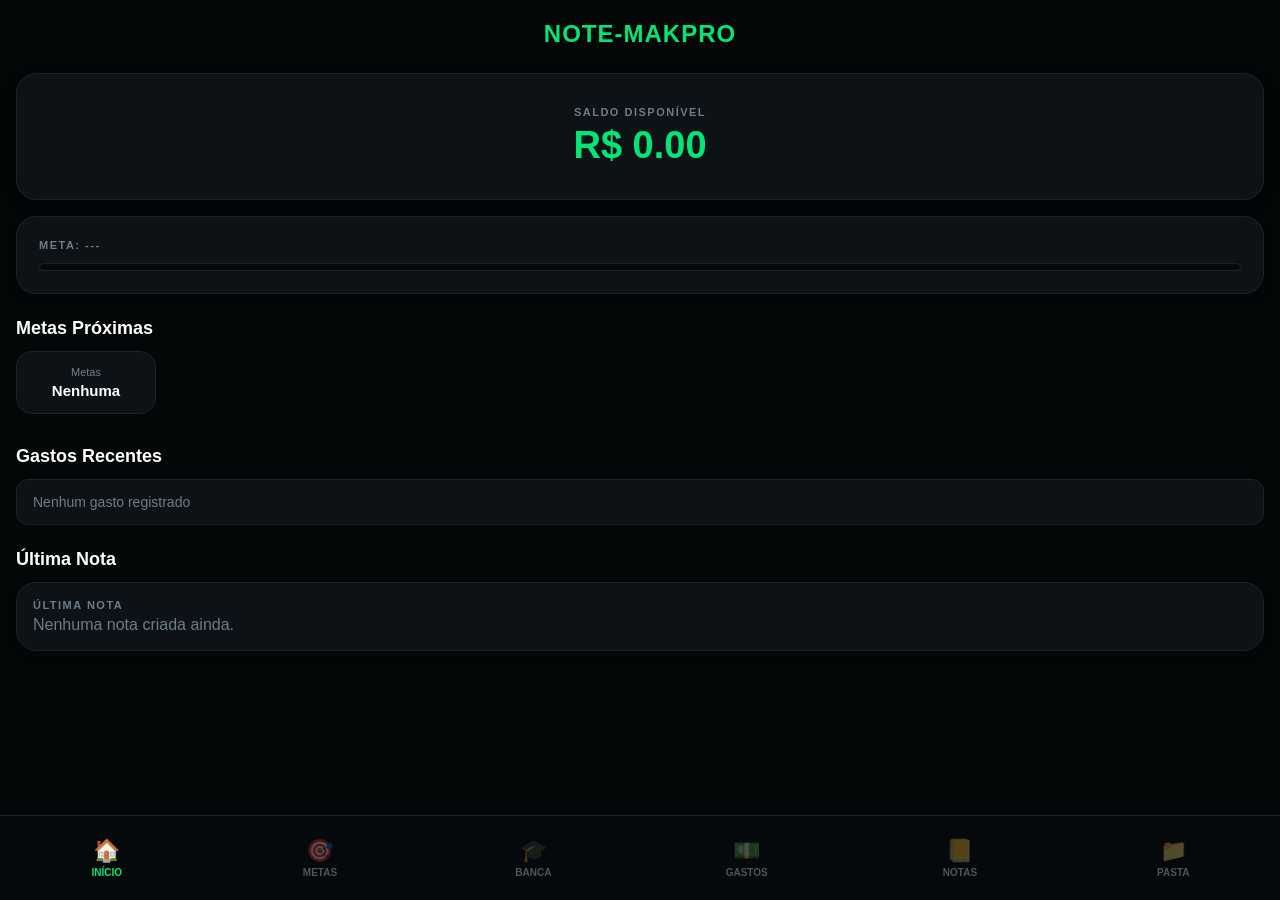
<file: index.html>
<!DOCTYPE html>
<html lang="pt-br">
<head>
    <meta charset="UTF-8">
    <meta name="viewport" content="width=device-width, initial-scale=1.0, maximum-scale=1.0, user-scalable=no">
    <title>Note-makPro</title>
    <link rel="manifest" href="manifest.json">
    <meta name="theme-color" content="#00e676">
    <meta name="apple-mobile-web-app-capable" content="yes">
    <meta name="apple-mobile-web-app-status-bar-style" content="black-translucent">
    <style> </style>
    <link rel="stylesheet" href="style.css">
</head>
<body>

    <div class="container">
        <div id="p-home" class="page active">
            <div class="brand">Note-makPro</div>
            
            <div class="card-saldo">
                <small>SALDO DISPONÍVEL</small>
                <h1 id="S-VAL">R$ 0,00</h1>
            </div>
            
            <div class="card">
                <small>META: <span id="M-NOME">---</span></small>
                <div style="background: var(--input); height: 8px; border-radius: 10px; margin-top: 12px; overflow: hidden; border: 1px solid var(--border);">
                    <div id="M-BAR" style="background: var(--main); width: 0%; height: 100%; border-radius: 10px; transition: width 0.4s ease"></div>
                </div>
            </div>

            <div class="section-title">Metas Próximas</div>
            <div id="DASH-METAS" class="carousel"></div>

            <div class="section-title">Gastos Recentes</div>
            <div id="DASH-GASTOS" class="dash-list"></div>

            <div class="section-title">Última Nota</div>
            <div id="DASH-NOTA" class="card" style="cursor: pointer; padding: 16px;"></div>
        </div>

        <div id="p-metas" class="page">
            <div class="brand">Metas Alvo</div>
            
            <div class="card" style="border-color: rgba(0, 230, 118, 0.2);">
                <small style="color: var(--main);">Meta Ativa Atualmente</small>
                <h3 id="PAGE-M-NOME" style="margin: 10px 0 5px 0; font-size: 20px;">---</h3>
                <div style="display: flex; justify-content: space-between; font-size: 13px; color: var(--text-sec); margin-bottom: 5px;">
                    <span>Progresso do Objetivo:</span>
                    <span id="PAGE-M-PERC" style="color: var(--main); font-weight: bold;">0%</span>
                </div>
                <div style="background: var(--input); height: 8px; border-radius: 10px; overflow: hidden; border: 1px solid var(--border);">
                    <div id="PAGE-M-BAR" style="background: var(--main); width: 0%; height: 100%; border-radius: 10px; transition: width 0.4s ease"></div>
                </div>
            </div>

            <div class="card">
                <small>Criar Nova Meta</small>
                <input type="text" id="in-m-n" placeholder="Nome da Meta (Ex: PlayStation 5)">
                <input type="number" id="in-m-v" placeholder="Valor Alvo R$">
                <button onclick="saveM()">Definir Objetivo</button>
            </div>

            <div class="section-title">Todas as Metas</div>
            <div id="PAGE-METAS-LIST" class="dash-list" style="margin-bottom: 30px;"></div>
        </div>

        <div id="p-banca" class="page">
            <div class="brand">Ajuste de Banca</div>
            
            <div class="card" style="text-align: center; border-color: rgba(0, 230, 118, 0.15);">
                <small>Banca Atual em Caixa</small>
                <h2 id="PAGE-B-VAL" style="margin: 10px 0 0 0; font-size: 28px; color: white; font-weight: 700;">R$ 0,00</h2>
            </div>

            <div class="card">
                <small>Redefinir Capital</small>
                <input type="number" id="in-s-v" placeholder="Insira o Novo Saldo Total R$">
                <button onclick="saveS()">Atualizar Saldo</button>
            </div>

            <div class="card" style="background: transparent; border: 1px dashed var(--border); padding: 15px;">
                <span style="font-size: 12px; color: var(--text-sec); display: block; text-align: center; line-height: 1.4;">
                    ⚠️ Alterar a banca redefine o montante principal exibido no painel de Início e recalcula o progresso das metas activas.
                </span>
            </div>
        </div>

        <div id="p-gastos" class="page">
            <div class="brand" style="color: var(--gasto);">Lançar Saídas</div>
            
            <div class="card" style="border-color: rgba(255, 82, 82, 0.2); text-align: center;">
                <small style="color: var(--gasto);">Histórico total debitado</small>
                <h2 id="PAGE-G-TOTAL" style="margin: 10px 0 0 0; font-size: 26px; color: white; font-weight: 700;">R$ 0,00</h2>
            </div>

            <div class="card" style="border-color: rgba(255, 82, 82, 0.15);">
                <small>Detalhes do Débito</small>
                <input type="text" id="g-d" class="input-gasto" placeholder="Descrição do Gasto (Ex: Lanche)">
                <input type="number" id="g-v" class="input-gasto" placeholder="Valor da Saída R$">
                <button class="btn-gasto" onclick="addG()">Subtrair da Banca</button>
            </div>

            <div class="section-title">Fluxo Recente</div>
            <div id="PAGE-GASTOS-LIST" class="dash-list" style="margin-bottom: 30px;"></div>
        </div>

        <div id="p-notas" class="page">
            <div class="brand">Bloco de Notas</div>
            
            <div class="card" style="text-align: center; border-color: rgba(0, 230, 118, 0.15);">
                <small>Notas Arquivadas no Sistema</small>
                <h2 id="PAGE-N-COUNT" style="margin: 10px 0 0 0; font-size: 26px; color: white; font-weight: 700;">0</h2>
            </div>

            <div class="card">
                <small>Nova Anotação</small>
                <input type="text" id="n-t" placeholder="Título da Nota">
                <textarea id="n-c" rows="5" placeholder="Digite os detalhes da sua anotação aqui..."></textarea>
                <button onclick="saveN()">Arquivar no Banco</button>
            </div>

            <div class="section-title">Notas Recentes</div>
            <div id="PAGE-NOTAS-LIST" class="dash-list" style="margin-bottom: 30px;"></div>
        </div>

        <div id="p-pasta" class="page">
            <div class="brand">Banco de Arquivos</div>
            
            <div class="card" style="text-align: center; border-color: var(--border);">
                <small>Entradas de Dados Registradas</small>
                <h2 id="PAGE-P-COUNT" style="margin: 10px 0 0 0; font-size: 26px; color: white; font-weight: 700;">0 itens</h2>
            </div>

            <div class="section-title">Todos os Registros</div>
            <div id="LISTA" class="dash-list" style="margin-bottom: 25px;"></div>
            
            <div style="padding: 10px 0 30px 0;">
                <button style="background: transparent; color: #ff5252; border: 1px dashed rgba(255,82,82,0.4); font-size: 13px; padding: 12px;" onclick="clearAll()">Destruir Todos os Dados (Limpar Tudo)</button>
            </div>
        </div>
    </div>

    <div id="noteModal" class="modal" onclick="closeModal()">
        <div class="modal-content" onclick="event.stopPropagation()">
            <h3 id="m-title" style="margin-top:0; color:var(--main);"></h3>
            <p id="m-body" style="white-space:pre-wrap; word-break:break-all; max-height:200px; overflow-y:auto; color: white; opacity: 0.9;"></p>
            <button style="background:#1a2329; color:white;" onclick="closeModal()">Fechar</button>
        </div>
    </div>

    <nav class="nav">
        <div class="nav-item active" onclick="nav('p-home', this)"><b>🏠</b><span>INÍCIO</span></div>
        <div class="nav-item" onclick="nav('p-metas', this)"><b>🎯</b><span>METAS</span></div>
        <div class="nav-item" onclick="nav('p-banca', this)"><b>🎓</b><span>BANCA</span></div>
        <div class="nav-item" onclick="nav('p-gastos', this)"><b>💵</b><span>GASTOS</span></div>
        <div class="nav-item" onclick="nav('p-notas', this)"><b>📒</b><span>NOTAS</span></div>
        <div class="nav-item" onclick="nav('p-pasta', this)"><b>📁</b><span>PASTA</span></div>
    </nav>

    <script>
        if ('serviceWorker' in navigator) {
            navigator.serviceWorker.register('sw.js')
            .then(() => console.log("Service Worker Activo!"))
            .catch((err) => console.log("Erro ao registrar SW:", err));
        }
    </script>
    <script src="script.js"></script>
</body>
</html>
</file>
<file: style.css>
:root { 
    --main: #00e676; /* Verde Esmeralda Premium */
    --bg: #030708; /* Fundo escuro */
    --card: #0d1216; /* Cor dos cartões */
    --input: #06090b;
    --border: #1a2329;
    --text-sec: #6c7d88;
    --gasto: #ff5252;
}

* { box-sizing: border-box; outline: none; -webkit-tap-highlight-color: transparent; }

body { 
    margin: 0; 
    background: var(--bg); 
    color: white; 
    font-family: -apple-system, BlinkMacSystemFont, "Segoe UI", Roboto, sans-serif; 
    height: 100vh; 
    overflow: hidden; 
}

.container { 
    height: calc(100vh - 85px); 
    overflow-y: auto; 
    padding: 20px 16px; 
    box-sizing: border-box; 
}
.container::-webkit-scrollbar { display: none; }

.page { display: none; }
.page.active { display: block; }

.brand { 
    text-align: center; 
    color: var(--main); 
    font-weight: 800; 
    font-size: 24px; 
    margin-bottom: 25px; 
    letter-spacing: 1px;
    text-transform: uppercase;
}

/* CARD DO SALDO DESIGN PREMIUM */
.card-saldo {
    background: var(--card);
    padding: 32px 20px;
    border-radius: 20px;
    border: 1px solid var(--border);
    text-align: center;
    margin-bottom: 16px;
    box-shadow: 0 4px 15px rgba(0,0,0,0.3);
}
.card-saldo small {
    font-size: 11px;
    color: var(--text-sec);
    font-weight: 700;
    letter-spacing: 1.5px;
    text-transform: uppercase;
    display: block;
    margin-bottom: 6px;
}
.card-saldo h1 {
    margin: 0;
    font-size: 38px;
    color: var(--main);
    font-weight: 800;
}

/* CARD PADRÃO PREMIUM */
.card { 
    background: var(--card); 
    padding: 22px; 
    border-radius: 20px; 
    border: 1px solid var(--border); 
    margin-bottom: 16px; 
    box-shadow: 0 4px 12px rgba(0,0,0,0.15);
}
.card small {
    font-size: 11px;
    font-weight: 700;
    letter-spacing: 1.5px;
    color: var(--text-sec);
    text-transform: uppercase;
    display: block;
    margin-bottom: 5px;
}

.section-title {
    font-size: 18px;
    font-weight: 700;
    margin: 24px 0 12px 0;
    color: white;
}

/* CARROSSEL DE METAS PRÓXIMAS */
.carousel {
    display: flex;
    gap: 12px;
    overflow-x: auto;
    padding-bottom: 8px;
    scrollbar-width: none;
}
.carousel::-webkit-scrollbar { display: none; }

.carousel-item {
    flex: 0 0 140px;
    background: var(--card);
    border: 1px solid var(--border);
    border-radius: 16px;
    padding: 14px;
    text-align: center;
}
.carousel-item span { font-size: 11px; color: var(--text-sec); display: block; }
.carousel-item b { font-size: 15px; display: block; margin-top: 4px; overflow: hidden; text-overflow: ellipsis; white-space: nowrap; }

/* LISTA DE GASTOS RECENTES AUTOMÁTICA */
.dash-list { display: flex; flex-direction: column; gap: 8px; }
.dash-item {
    display: flex;
    justify-content: space-between;
    align-items: center;
    padding: 14px 16px;
    background: var(--card);
    border: 1px solid var(--border);
    border-radius: 12px;
    font-size: 14px;
}

/* INPUTS E BOTÕES ART TECH */
input, textarea { 
    width: 100%; 
    background: var(--input); 
    border: 1px solid var(--border); 
    color: white; 
    padding: 16px; 
    border-radius: 12px; 
    margin-top: 12px; 
    box-sizing: border-box; 
    font-size: 16px;
    transition: border-color 0.2s;
}
input:focus, textarea:focus { border-color: var(--main); }
.input-gasto:focus { border-color: var(--gasto) !important; }

button { 
    width: 100%; 
    background: var(--main); 
    color: #030708; 
    border: none; 
    padding: 16px; 
    border-radius: 12px; 
    font-weight: 700; 
    font-size: 15px;
    margin-top: 16px; 
    cursor: pointer; 
    letter-spacing: 0.5px;
}
button:active { opacity: 0.8; }
.btn-gasto { background: var(--gasto); color: white; }

/* BARRA DE NAVEGAÇÃO */
.nav { position: fixed; bottom: 0; width: 100%; height: 85px; background: #06090b; display: flex; border-top: 1px solid var(--border); z-index: 100; }
.nav-item { flex: 1; display: flex; flex-direction: column; align-items: center; justify-content: center; opacity: 0.3; color: white; font-size: 10px; font-weight: 700; }
.nav-item.active { opacity: 1; color: var(--main); }
.nav-item b { font-size: 22px; margin-bottom: 3px; font-weight: normal; }

.log-item { display: flex; justify-content: space-between; align-items: center; padding: 14px 16px; background: var(--card); border: 1px solid var(--border); border-radius: 12px; margin-top: 8px; font-size: 14px; }

.modal { display: none; position: fixed; top: 0; left: 0; width: 100%; height: 100%; background: rgba(0,0,0,0.85); z-index: 200; align-items: center; justify-content: center; padding: 20px; }
.modal.active { display: flex; }
.modal-content { background: var(--card); border: 1px solid var(--border); border-radius: 20px; width: 100%; max-width: 400px; padding: 24px; }

/* BOTÃO DE DELETAR ITEM */
.btn-del { background: transparent; border: none; color: #ff5252; cursor: pointer; font-size: 12px; font-weight: bold; width: auto; margin: 0; padding: 6px 10px; border-radius: 6px; }
.btn-del:active { background: rgba(255,82,82,0.1); }
</file>
